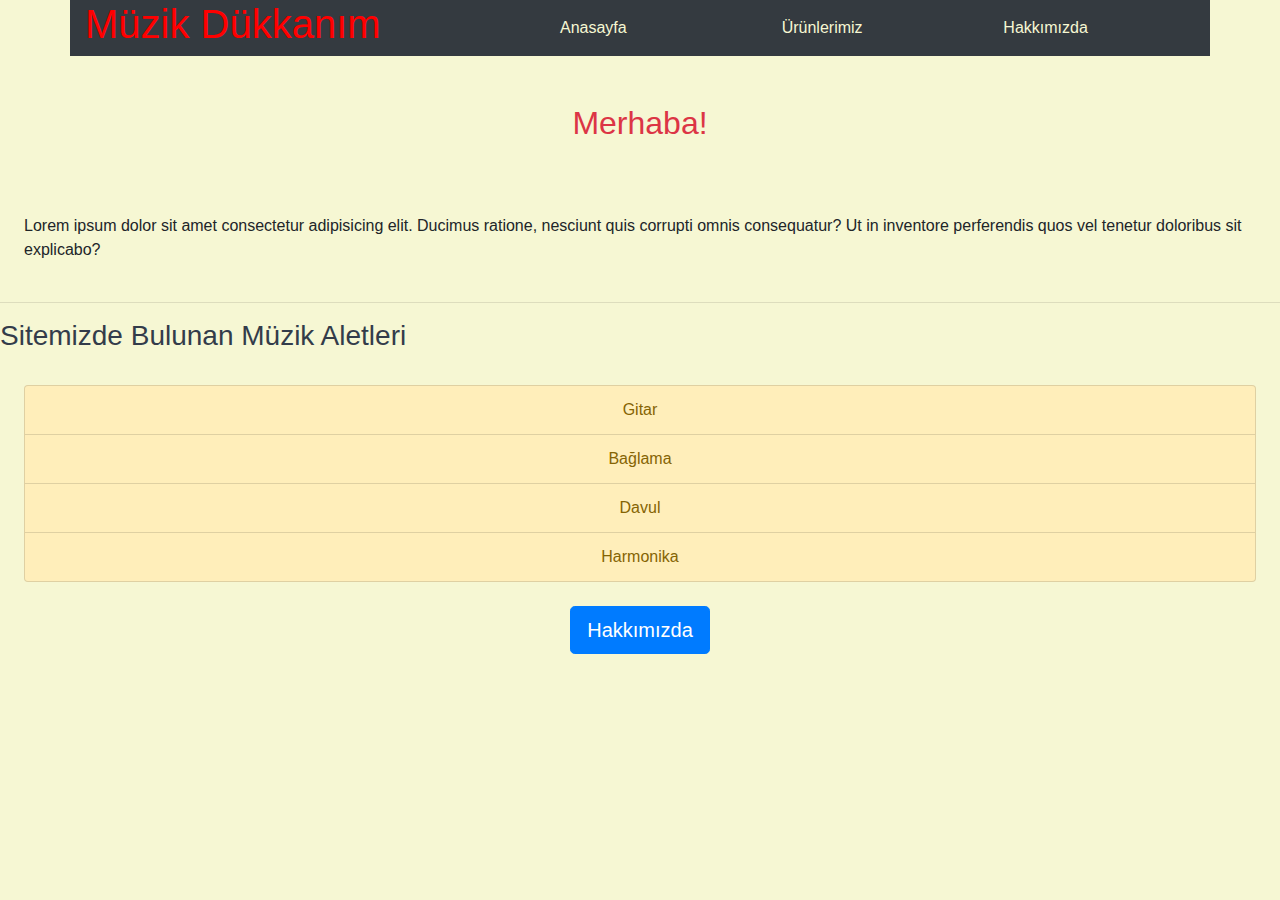
<file: index.html>
<!DOCTYPE html>
<html lang="en">
<head>
    <meta charset="UTF-8">
    <meta name="viewport" content="width=device-width, initial-scale=1.0">
    <title>Document</title>
    <link rel="stylesheet" href="https://cdn.jsdelivr.net/npm/bootstrap@4.3.1/dist/css/bootstrap.min.css" integrity="sha384-ggOyR0iXCbMQv3Xipma34MD+dH/1fQ784/j6cY/iJTQUOhcWr7x9JvoRxT2MZw1T" crossorigin="anonymous">
    <link rel="stylesheet" href="/style.css">
</head>
<body>
    
    <div class="container bg-dark">
        <div class="row">
                <div class="col-5">
                    <h1>Müzik Dükkanım</h1>
                </div>
                <div class="col align-self-center">
                    <a rel="stylesheet" href="/index.html">Anasayfa</a>
                </div>
                <div class="col align-self-center">
                    <a rel="stylesheet" href="/products.html">Ürünlerimiz</a>
                </div>
                <div class="col align-self-center">
                    <a rel="stylesheet" href="/about.html">Hakkımızda</a>
                </div>
           </div>
        </div>        
    </div>
    

    <h2 class="text-danger mb-5 mt-5">Merhaba!</h2>

    <p class="p-4">Lorem ipsum dolor sit amet consectetur adipisicing elit. Ducimus ratione, nesciunt quis corrupti omnis consequatur? Ut in inventore perferendis quos vel tenetur doloribus sit explicabo?</p>
<hr>
    <h3>Sitemizde Bulunan Müzik Aletleri</h3>

    <div class="list-group p-4 text-center bg-transparent">
        <a href="#" class="list-group-item list-group-item-action list-group-item-warning">Gitar</a>
        <a href="#" class="list-group-item list-group-item-action list-group-item-warning">Bağlama</a>
        <a href="#" class="list-group-item list-group-item-action list-group-item-warning">Davul</a>
        <a href="#" class="list-group-item list-group-item-action list-group-item-warning">Harmonika</a>
      </div>

      <div class="button">
         <button type="button" href="/about.html" class="btn btn-primary btn-lg">Hakkımızda</button>
      </div>
     
</body>
</html>
</file>
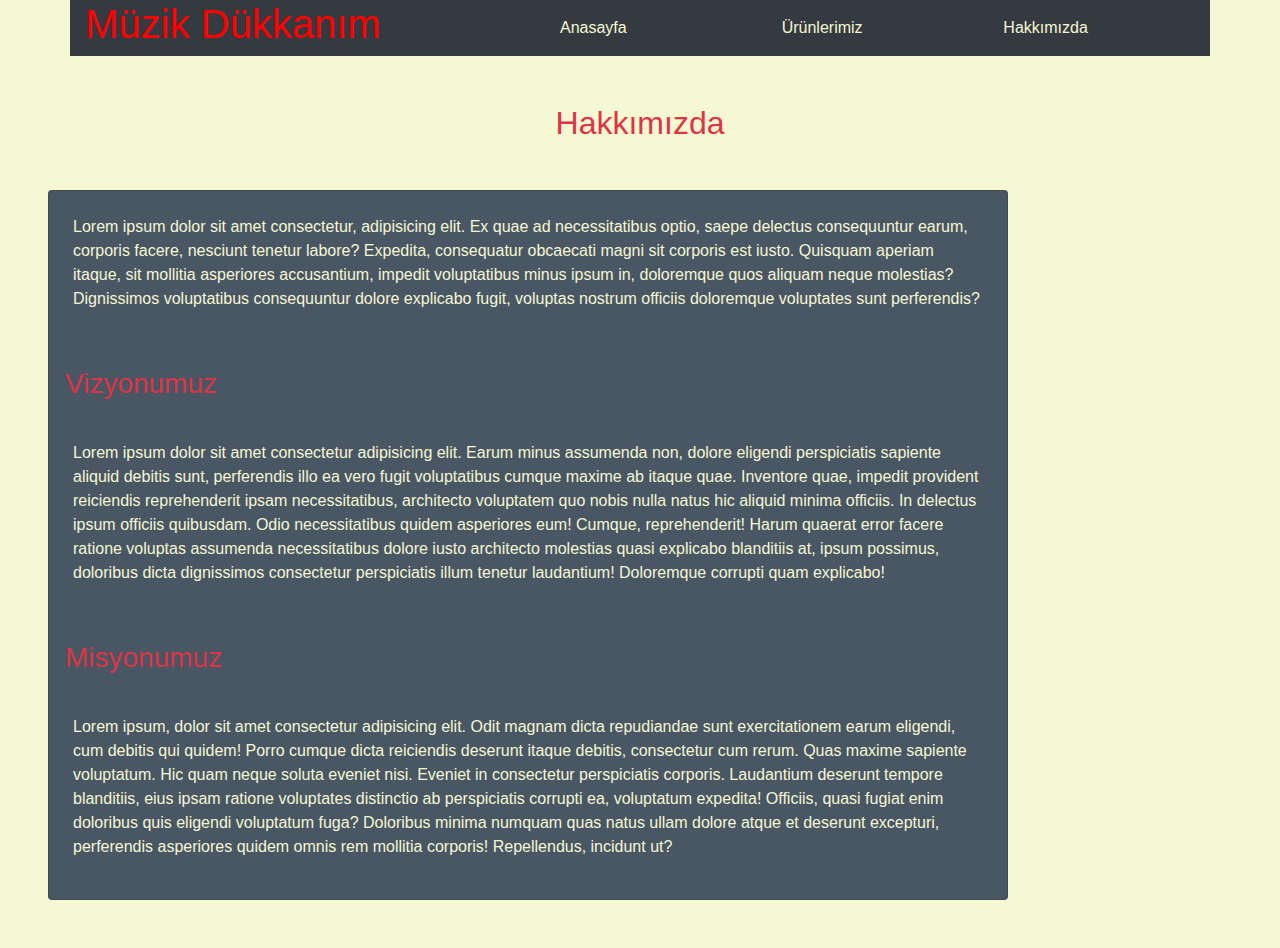
<file: about.html>
<!DOCTYPE html>
<html lang="en">
<head>
    <meta charset="UTF-8">
    <meta name="viewport" content="width=device-width, initial-scale=1.0">
    <title>Document</title>
    <link rel="stylesheet" href="https://cdn.jsdelivr.net/npm/bootstrap@4.3.1/dist/css/bootstrap.min.css" integrity="sha384-ggOyR0iXCbMQv3Xipma34MD+dH/1fQ784/j6cY/iJTQUOhcWr7x9JvoRxT2MZw1T" crossorigin="anonymous">
    <link rel="stylesheet" href="/style.css">
</head>
<body>
    

    <div class="container bg-dark">
        <div class="row">
                <div class="col-5">
                    <h1>Müzik Dükkanım</h1>
                </div>
                <div class="col align-self-center">
                    <a rel="stylesheet" href="/index.html">Anasayfa</a>
                </div>
                <div class="col align-self-center">
                    <a rel="stylesheet" href="/products.html">Ürünlerimiz</a>
                </div>
                <div class="col align-self-center">
                    <a rel="stylesheet" href="/about.html">Hakkımızda</a>
                </div>
           </div>
        </div>        
    </div>

    <h2 class="text-danger m-5">Hakkımızda</h2>


    

    <div class="card m-5" style="width: 60rem;">
        <ul class="list-group list-group-flush">
            <p class="paragraphs p-4">Lorem ipsum dolor sit amet consectetur, adipisicing elit. Ex quae ad necessitatibus optio, saepe delectus consequuntur earum, corporis facere, nesciunt tenetur labore? Expedita, consequatur obcaecati magni sit corporis est iusto.
                Quisquam aperiam itaque, sit mollitia asperiores accusantium, impedit voluptatibus minus ipsum in, doloremque quos aliquam neque molestias? Dignissimos voluptatibus consequuntur dolore explicabo fugit, voluptas nostrum officiis doloremque voluptates sunt perferendis?</p>
                <h3 class="m-3 text-danger">Vizyonumuz</h3>
                <p class="paragraphs p-4">Lorem ipsum dolor sit amet consectetur adipisicing elit. Earum minus assumenda non, dolore eligendi perspiciatis sapiente aliquid debitis sunt, perferendis illo ea vero fugit voluptatibus cumque maxime ab itaque quae.
                Inventore quae, impedit provident reiciendis reprehenderit ipsam necessitatibus, architecto voluptatem quo nobis nulla natus hic aliquid minima officiis. In delectus ipsum officiis quibusdam. Odio necessitatibus quidem asperiores eum! Cumque, reprehenderit!
                Harum quaerat error facere ratione voluptas assumenda necessitatibus dolore iusto architecto molestias quasi explicabo blanditiis at, ipsum possimus, doloribus dicta dignissimos consectetur perspiciatis illum tenetur laudantium! Doloremque corrupti quam explicabo!</p>
                <h3 class="m-3 text-danger">Misyonumuz</h3>
                <p class="paragraphs p-4">Lorem ipsum, dolor sit amet consectetur adipisicing elit. Odit magnam dicta repudiandae sunt exercitationem earum eligendi, cum debitis qui quidem! Porro cumque dicta reiciendis deserunt itaque debitis, consectetur cum rerum.
                Quas maxime sapiente voluptatum. Hic quam neque soluta eveniet nisi. Eveniet in consectetur perspiciatis corporis. Laudantium deserunt tempore blanditiis, eius ipsam ratione voluptates distinctio ab perspiciatis corrupti ea, voluptatum expedita!
                Officiis, quasi fugiat enim doloribus quis eligendi voluptatum fuga? Doloribus minima numquam quas natus ullam dolore atque et deserunt excepturi, perferendis asperiores quidem omnis rem mollitia corporis! Repellendus, incidunt ut?</p>
        </ul>
      </div>
</body>
</html>
</file>
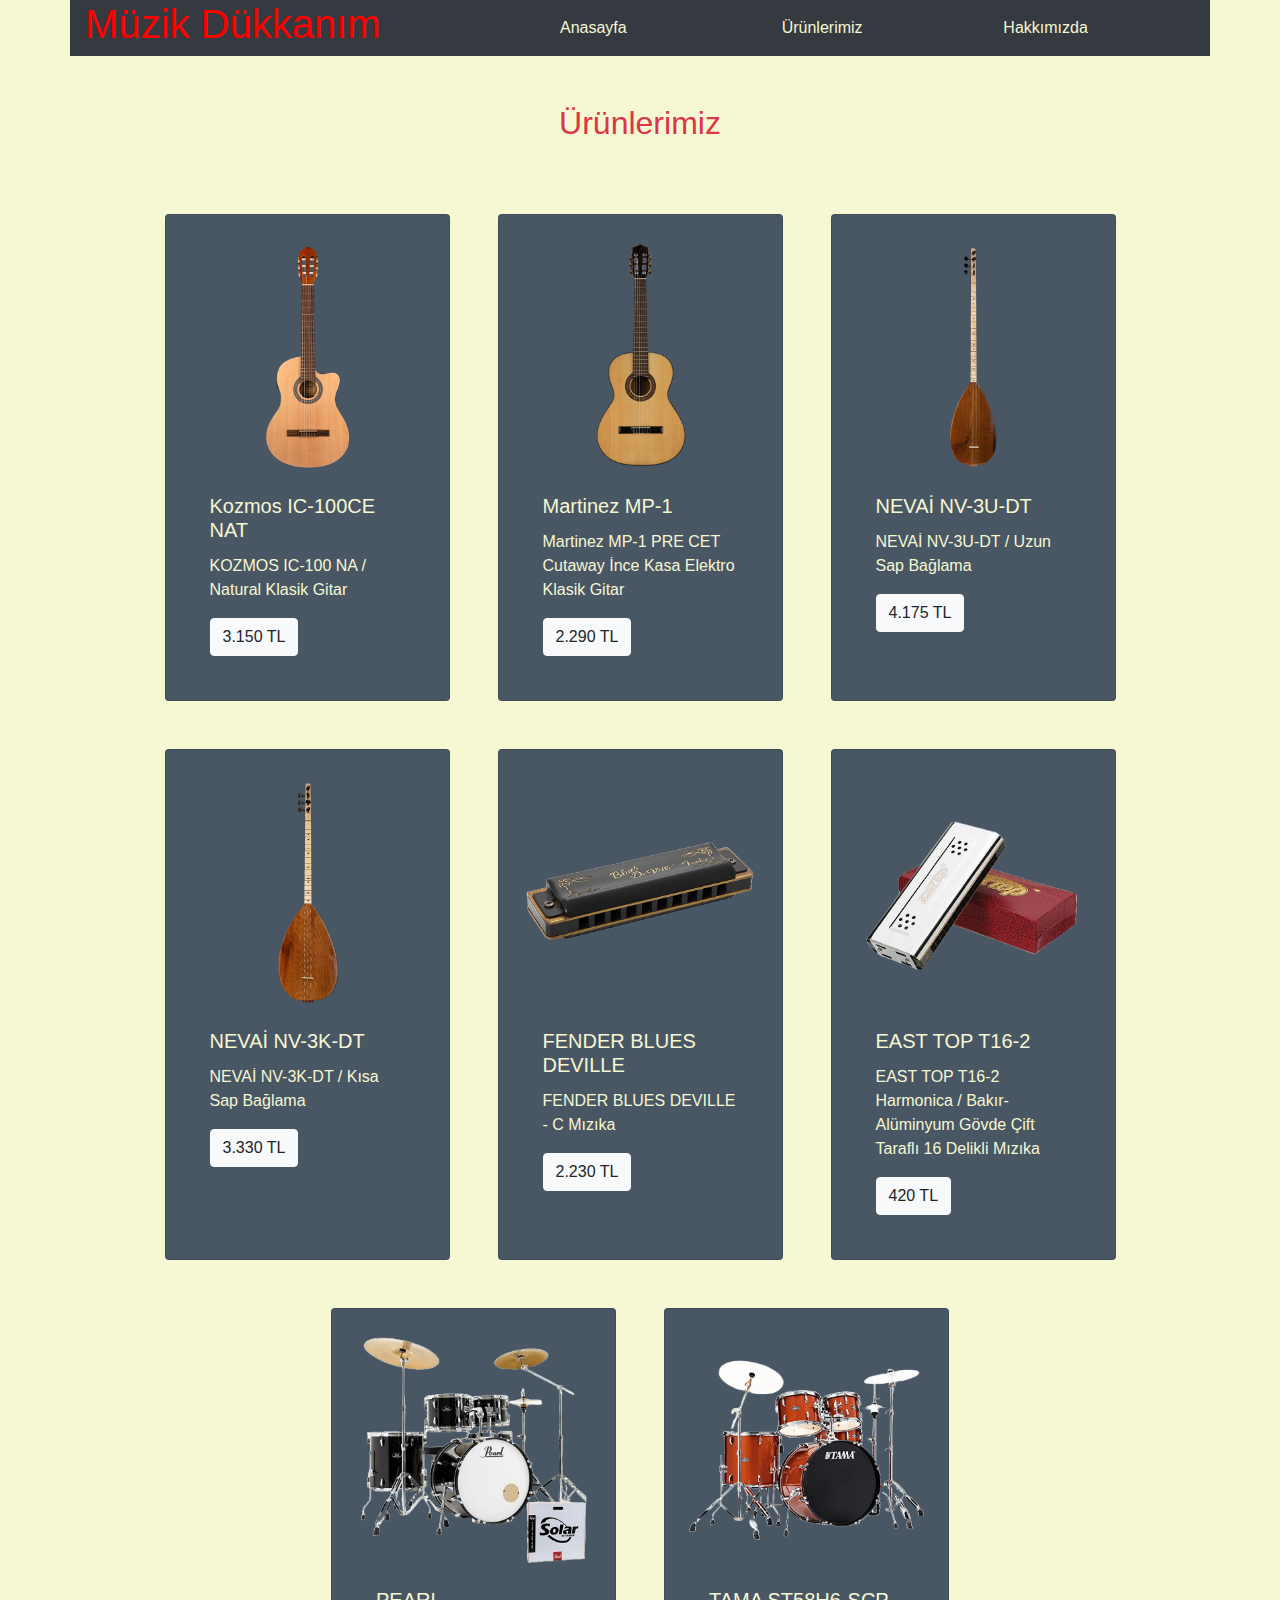
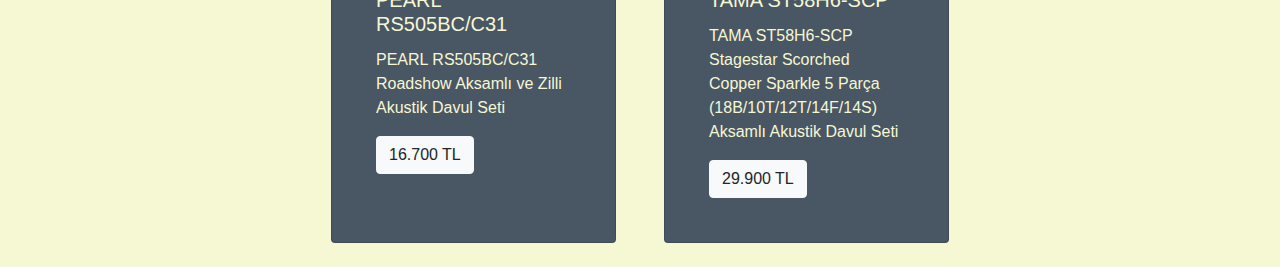
<file: products.html>
<!DOCTYPE html>
<html lang="en">
<head>
    <meta charset="UTF-8">
    <meta name="viewport" content="width=device-width, initial-scale=1.0">
    <title>Document</title>
    <link rel="stylesheet" href="https://cdn.jsdelivr.net/npm/bootstrap@4.3.1/dist/css/bootstrap.min.css" integrity="sha384-ggOyR0iXCbMQv3Xipma34MD+dH/1fQ784/j6cY/iJTQUOhcWr7x9JvoRxT2MZw1T" crossorigin="anonymous">
    <link rel="stylesheet" href="/style.css">
</head>
<body>
    

    <div class="container bg-dark">
        <div class="row">
                <div class="col-5">
                    <h1>Müzik Dükkanım</h1>
                </div>
                <div class="col align-self-center">
                    <a rel="stylesheet" href="/index.html">Anasayfa</a>
                </div>
                <div class="col align-self-center">
                    <a rel="stylesheet" href="/products.html">Ürünlerimiz</a>
                </div>
                <div class="col align-self-center">
                    <a rel="stylesheet" href="/about.html">Hakkımızda</a>
                </div>
           </div>
        </div>        
    </div>

    <h2 class="text-danger mb-5 mt-5">Ürünlerimiz</h2>
    
    <div class="container">
        <div class="row justify-content-md-center">

            <div class="card col-3 m-4 p-4" style="width: 18rem;">
                <img src="/img/144756001.webp" class="card-img-top" alt="Kozmos IC-100CE NAT">
                <div class="card-body">
                  <h5 class="card-title">Kozmos IC-100CE NAT</h5>
                  <p class="card-text">KOZMOS IC-100 NA / Natural Klasik Gitar</p>
                  <a href="#" class="btn btn-light">3.150 TL</a>
                </div>
            </div>

            <div class="card col-3 m-4 p-4" style="width: 18rem;">
                <img src="/img/161904942A9562.webp" class="card-img-top" alt="Martinez MP-1">
                <div class="card-body">
                  <h5 class="card-title">Martinez MP-1</h5>
                  <p class="card-text">Martinez MP-1 PRE CET Cutaway İnce Kasa Elektro Klasik Gitar</p>
                  <a href="#" class="btn btn-light">2.290 TL</a>
                </div>
            </div>

            <div class="card col-3 m-4 p-4" style="width: 18rem;">
                <img src="/img/172435101A5242.webp" class="card-img-top" alt="NEVAİ NV-3U-DT">
                <div class="card-body">
                  <h5 class="card-title">NEVAİ NV-3U-DT</h5>
                  <p class="card-text">NEVAİ NV-3U-DT / Uzun Sap Bağlama</p>
                  <a href="#" class="btn btn-light">4.175 TL</a>
                </div>
            </div>

            <div class="card col-3 m-4 p-4" style="width: 18rem;">
                <img src="/img/140525101A4815.webp" class="card-img-top" alt="NEVAİ NV-3K-DT">
                <div class="card-body">
                  <h5 class="card-title">NEVAİ NV-3K-DT</h5>
                  <p class="card-text">NEVAİ NV-3K-DT / Kısa Sap Bağlama</p>
                  <a href="#" class="btn btn-light">3.330 TL</a>
                </div>
            </div>
        
            <div class="card col-3 m-4 p-4" style="width: 18rem;">
                <img src="/img/124521deville_1.png" class="card-img-top" alt="FENDER BLUES DEVILLE">
                <div class="card-body">
                  <h5 class="card-title">FENDER BLUES DEVILLE</h5>
                  <p class="card-text">FENDER BLUES DEVILLE - C Mızıka</p>
                  <a href="#" class="btn btn-light">2.230 TL</a>
                </div>
            </div>
         
            <div class="card col-3 m-4 p-4" style="width: 18rem;">
                <img src="/img/east-top-t16-2-harmonica_180183_1.png" class="card-img-top" alt="EAST TOP T16-2">
                <div class="card-body">
                  <h5 class="card-title">EAST TOP T16-2</h5>
                  <p class="card-text">EAST TOP T16-2 Harmonica / Bakır-Alüminyum Gövde Çift Taraflı 16 Delikli Mızıka</p>
                  <a href="#" class="btn btn-light">420 TL</a>
                </div>
            </div>
        
            <div class="card col-3 m-4 p-4" style="width: 18rem;">
                <img src="/img/163941RS505BCC31.png" class="card-img-top" alt="PEARL RS505BC/C31">
                <div class="card-body">
                  <h5 class="card-title">PEARL RS505BC/C31</h5>
                  <p class="card-text">PEARL RS505BC/C31 Roadshow Aksamlı ve Zilli Akustik Davul Seti</p>
                  <a href="#" class="btn btn-light">16.700 TL</a>
                </div>
            </div>
        
            <div class="card col-3 m-4 p-4" style="width: 18rem;">
                <img src="/img/175001171033STH6_SCP.png" class="card-img-top" alt="TAMA ST58H6-SCP">
                <div class="card-body">
                  <h5 class="card-title">TAMA ST58H6-SCP</h5>
                  <p class="card-text">TAMA ST58H6-SCP Stagestar Scorched Copper Sparkle 5 Parça (18B/10T/12T/14F/14S) Aksamlı Akustik Davul Seti</p>
                  <a href="#" class="btn btn-light">29.900 TL</a>
                </div>
            </div>
        </div>
      </div>
</body>
</html>
</file>
<file: style.css>
h3{
    color: #333C4A;
}

h2{
    text-align: center;
}

h1{
    color:Red;
}

.nav-bar{
    text-align: center;
}

a{
    color: #F6F7D3;
    text-decoration:none
}

a:hover{
    text-decoration:none
}

li{
    color: #333C4A;
    text-align: center;
}

body{
    background-color: #F6F7D3;
}

.guitar, .saz, .davul , .harmonica{
    text-align: center;
}

.list-group{
    background-color: transparent;
}

.button{
    text-align: center;
    color: #333C4A;
}

.card{
    background-color: #495664;
    color: #F6F7D3;
}
</file>
